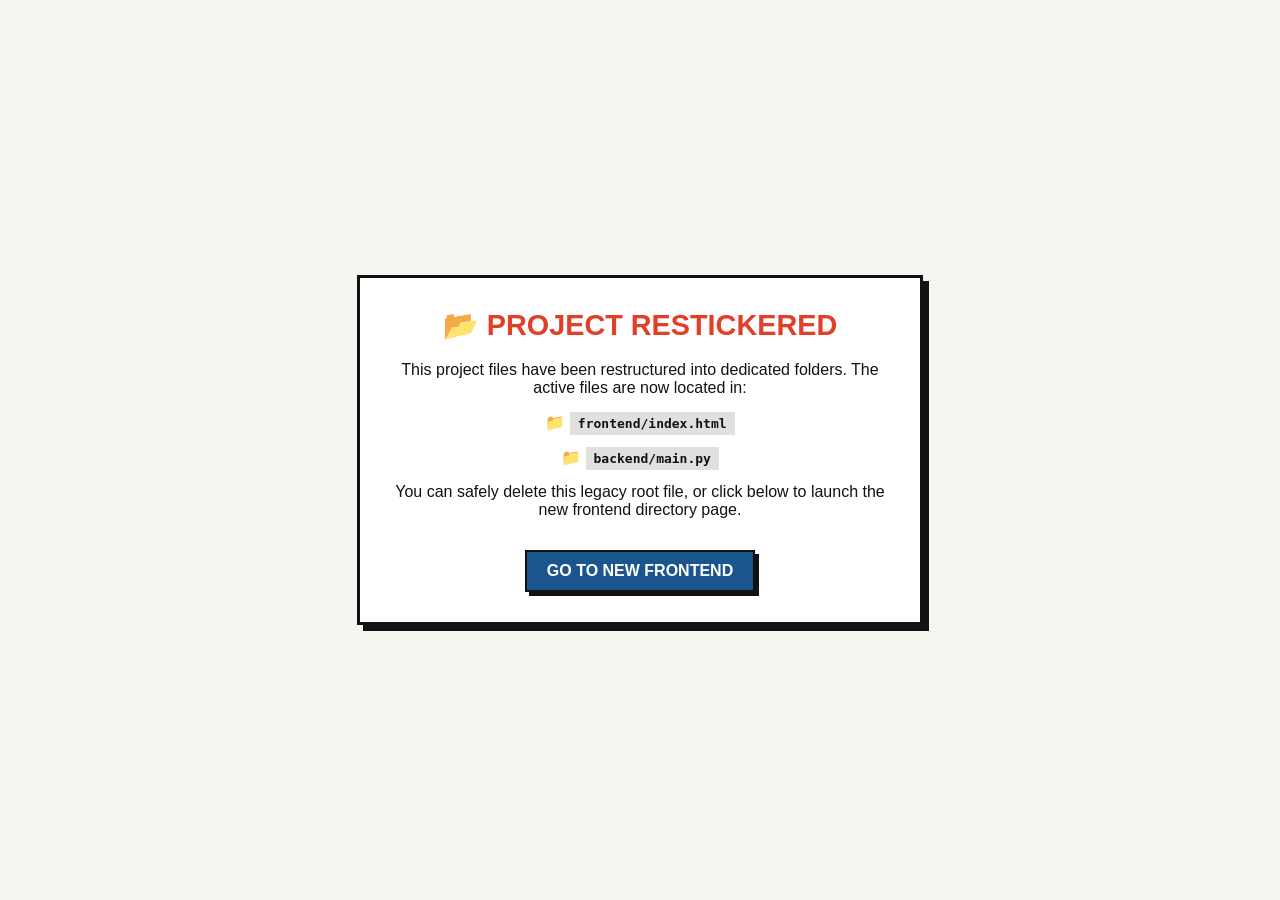
<file: index.html>
<!DOCTYPE html>
<html lang="en">
<head>
  <meta charset="UTF-8">
  <title>Redirect - Project Restructured</title>
  <style>
    body {
      font-family: 'Space Grotesk', sans-serif;
      background: #F7F5F0;
      color: #121212;
      display: flex;
      justify-content: center;
      align-items: center;
      height: 100vh;
      margin: 0;
    }
    .box {
      border: 3px solid #121212;
      background: #FFFFFF;
      padding: 30px;
      box-shadow: 6px 6px 0px #121212;
      max-width: 500px;
      text-align: center;
    }
    h1 {
      margin-top: 0;
      color: #E23E28;
      font-size: 1.8rem;
    }
    code {
      background: #E0E0E0;
      padding: 4px 8px;
      font-weight: bold;
    }
    a {
      display: inline-block;
      margin-top: 15px;
      padding: 10px 20px;
      background: #1A568D;
      color: #FFFFFF;
      text-decoration: none;
      font-weight: bold;
      border: 2px solid #121212;
      box-shadow: 4px 4px 0px #121212;
    }
    a:hover {
      transform: translate(-2px, -2px);
      box-shadow: 6px 6px 0px #121212;
    }
  </style>
</head>
<body>
  <div class="box">
    <h1>📂 PROJECT RESTICKERED</h1>
    <p>This project files have been restructured into dedicated folders. The active files are now located in:</p>
    <p>📁 <code>frontend/index.html</code></p>
    <p>📁 <code>backend/main.py</code></p>
    <p>You can safely delete this legacy root file, or click below to launch the new frontend directory page.</p>
    <a href="frontend/index.html">GO TO NEW FRONTEND</a>
  </div>
</body>
</html>
</file>
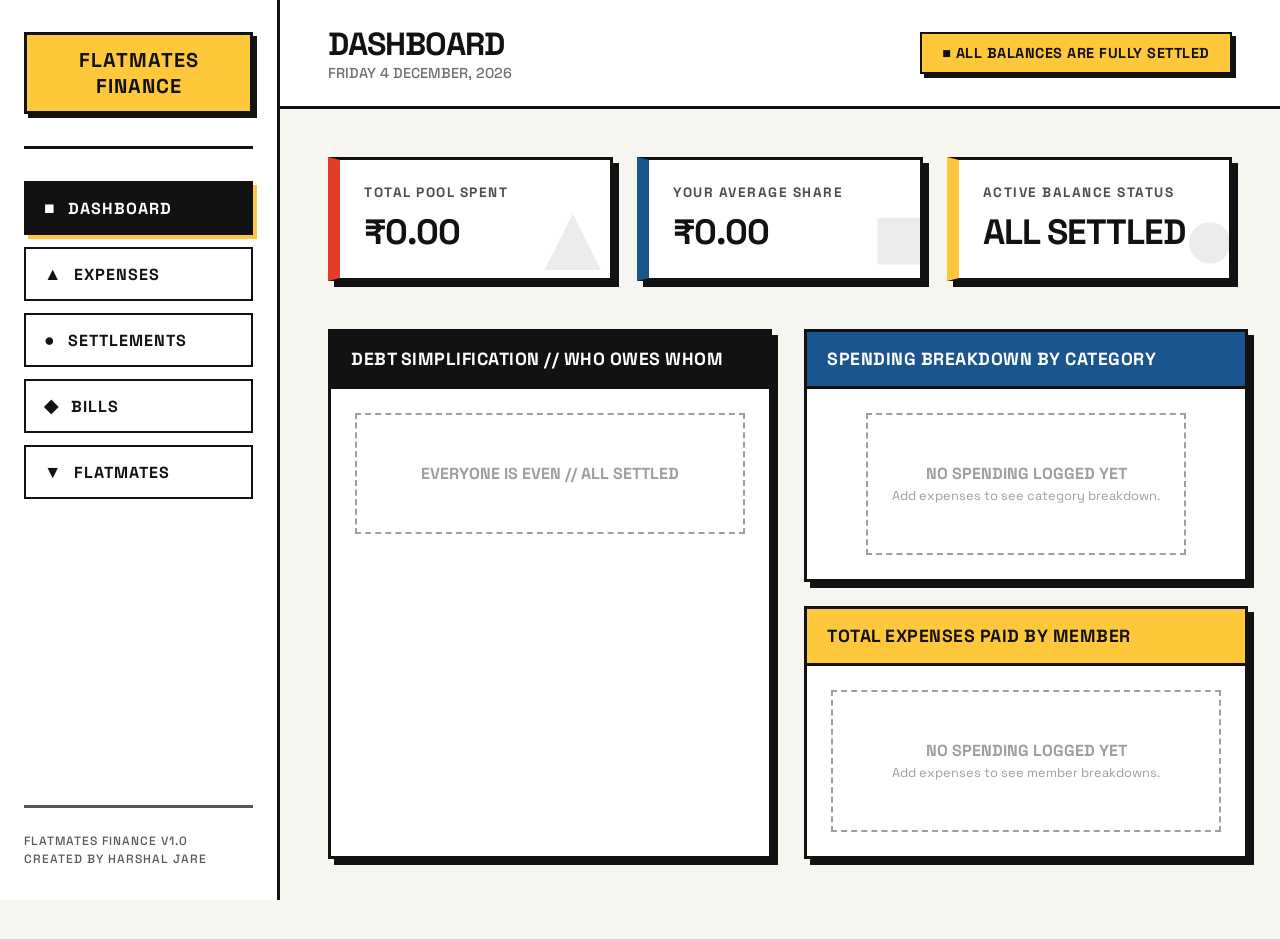
<file: frontend/index.html>
<!DOCTYPE html>
<html lang="en">

<head>
  <meta charset="UTF-8">
  <meta name="viewport" content="width=device-width, initial-scale=1.0">
  <title>FFM | Flatmates Finance Management</title>
  <!-- footer inline SVG Favicon -->
  <link rel="icon"
    href="data:image/svg+xml,<svg xmlns='http://www.w3.org/2000/svg' viewBox='0 0 100 100'><circle cx='50' cy='50' r='40' fill='%23E23E28'/><rect x='25' y='25' width='50' height='50' fill='%231A568D' opacity='0.7'/><polygon points='50,15 90,85 10,85' fill='%23FFC83B' opacity='0.7'/></svg>">
  <!-- footer font - Space Grotesk -->
  <link rel="preconnect" href="https://fonts.googleapis.com">
  <link rel="preconnect" href="https://fonts.gstatic.com" crossorigin>
  <link href="https://fonts.googleapis.com/css2?family=Space+Grotesk:wght@400;500;700&display=swap" rel="stylesheet">
  <link rel="stylesheet" href="style.css">
</head>

<body>

  <!-- App Container -->
  <div class="app-grid">

    <!-- Sidebar Navigation -->
    <aside class="sidebar">
      <div class="sidebar-logo">
        <div class="logo-subtext">FLATMATES FINANCE</div>
      </div>

      <nav class="nav-menu">
        <button class="nav-btn active" data-target="dashboard">
          <span class="nav-icon">■</span> DASHBOARD
        </button>
        <button class="nav-btn" data-target="expenses">
          <span class="nav-icon">▲</span> EXPENSES
        </button>
        <button class="nav-btn" data-target="settlements">
          <span class="nav-icon">●</span> SETTLEMENTS
        </button>
        <button class="nav-btn" data-target="bills">
          <span class="nav-icon">◆</span> BILLS
        </button>
        <button class="nav-btn" data-target="flatmates">
          <span class="nav-icon">▼</span> FLATMATES
        </button>
      </nav>

      <div class="sidebar-footer">
        <p>FLATMATES FINANCE V1.0</p>
        <p>CREATED BY HARSHAL JARE</p>
      </div>
    </aside>

    <!-- Main Content Area -->
    <main class="main-content">

      <!-- Top Header -->
      <header class="main-header">
        <div class="header-info">
          <h2 id="section-title">DASHBOARD</h2>
          <p id="current-date-str"></p>
        </div>
        <div class="header-alert-banner" id="header-alert">
          <!-- Dynamically populated banner with quick stats -->
          <span>Welcome back, flatmates. Keep balances settled!</span>
        </div>
      </header>

      <!-- Content Container -->
      <div class="content-wrapper">

        <!-- ==============================================
             DASHBOARD SECTION
             ============================================== -->
        <section id="dashboard" class="content-section active">
          <!-- Overview Cards Grid -->
          <div class="overview-grid">
            <div class="card card-red">
              <span class="card-deco">▲</span>
              <div class="card-label">TOTAL POOL SPENT</div>
              <div class="card-value" id="dash-total-spent">₹0.00</div>
            </div>
            <div class="card card-blue">
              <span class="card-deco">■</span>
              <div class="card-label">YOUR AVERAGE SHARE</div>
              <div class="card-value" id="dash-avg-share">₹0.00</div>
            </div>
            <div class="card card-yellow">
              <span class="card-deco">●</span>
              <div class="card-label">ACTIVE BALANCE STATUS</div>
              <div class="card-value" id="dash-net-status">ALL SETTLED</div>
            </div>
          </div>

          <!-- Main Dashboard Split Layout -->
          <div class="layout-split">
            <!-- Left Side: Outstanding Debts -->
            <div class="split-col col-6">
              <div class="bauhaus-panel">
                <div class="panel-header bg-black text-white">
                  <h3>DEBT SIMPLIFICATION // WHO OWES WHOM</h3>
                </div>
                <div class="panel-body pad-all" id="debt-simplification-list">
                  <!-- JS will render simplified debts here -->
                </div>
              </div>
            </div>

            <!-- Right Side: Visual Analysis -->
            <div class="split-col col-6">
              <div class="bauhaus-panel margin-bottom">
                <div class="panel-header bg-blue text-white">
                  <h3>SPENDING BREAKDOWN BY CATEGORY</h3>
                </div>
                <div class="panel-body pad-all flex-center" id="category-chart-container">
                  <!-- SVG Category Chart -->
                </div>
              </div>

              <div class="bauhaus-panel">
                <div class="panel-header bg-yellow text-black">
                  <h3>TOTAL EXPENSES PAID BY MEMBER</h3>
                </div>
                <div class="panel-body pad-all" id="member-chart-container">
                  <!-- SVG Member Bar Chart -->
                </div>
              </div>
            </div>
          </div>
        </section>

        <!-- ==============================================
             EXPENSES SECTION
             ============================================== -->
        <section id="expenses" class="content-section">
          <div class="section-actions">
            <button class="btn btn-red btn-large" id="open-add-expense-modal">
              + ADD NEW EXPENSE
            </button>

            <div class="filter-bar">
              <div class="input-group">
                <label>FILTER BY MEMBER</label>
                <select id="expense-filter-member" class="select-bauhaus">
                  <option value="all">ALL MEMBERS</option>
                  <!-- Dynamically populated options -->
                </select>
              </div>
              <div class="input-group">
                <label>FILTER BY CATEGORY</label>
                <select id="expense-filter-category" class="select-bauhaus">
                  <option value="all">ALL CATEGORIES</option>
                  <option value="Groceries">GROCERIES</option>
                  <option value="Security Deposit">SECURITY DEPOSIT</option>
                  <option value="Rent">RENT</option>
                  <option value="Internet">INTERNET</option>
                  <option value="Other">OTHER</option>
                </select>
              </div>
            </div>
          </div>

          <div class="bauhaus-panel">
            <div class="panel-header bg-black text-white">
              <h3>EXPENSE HISTORY LOG</h3>
            </div>
            <div class="panel-body">
              <div class="table-responsive">
                <table class="table-bauhaus">
                  <thead>
                    <tr>
                      <th>DATE</th>
                      <th>DESCRIPTION</th>
                      <th>CATEGORY</th>
                      <th>PAID BY</th>
                      <th>SPLIT AMONG</th>
                      <th>TOTAL AMOUNT</th>
                      <th>ACTIONS</th>
                    </tr>
                  </thead>
                  <tbody id="expense-history-table">
                    <!-- Dynamic rendering of expenses -->
                  </tbody>
                </table>
              </div>
            </div>
          </div>
        </section>

        <!-- ==============================================
             SETTLEMENTS SECTION
             ============================================== -->
        <section id="settlements" class="content-section">
          <div class="section-actions">
            <button class="btn btn-yellow btn-large" id="open-record-settlement-modal">
              ✓ RECORD A PAYMENT
            </button>
          </div>

          <div class="layout-split">
            <!-- Left Side: Unsettled Debt Cards -->
            <div class="split-col col-6">
              <div class="bauhaus-panel">
                <div class="panel-header bg-red text-white">
                  <h3>DIRECT SETTLE RESOLUTION</h3>
                </div>
                <div class="panel-body pad-all" id="settlement-direct-list">
                  <!-- Dynamically generated list of who needs to pay whom with a one-click settle button -->
                </div>
              </div>
            </div>

            <!-- Right Side: Settlement Log -->
            <div class="split-col col-6">
              <div class="bauhaus-panel">
                <div class="panel-header bg-black text-white">
                  <h3>SETTLEMENT LOG HISTORY</h3>
                </div>
                <div class="panel-body">
                  <div class="table-responsive">
                    <table class="table-bauhaus">
                      <thead>
                        <tr>
                          <th>DATE</th>
                          <th>FROM (SENDER)</th>
                          <th>TO (RECEIVER)</th>
                          <th>AMOUNT</th>
                          <th>ACTIONS</th>
                        </tr>
                      </thead>
                      <tbody id="settlement-history-table">
                        <!-- Dynamic settlements -->
                      </tbody>
                    </table>
                  </div>
                </div>
              </div>
            </div>
          </div>
        </section>

        <!-- ==============================================
             BILLS SECTION
             ============================================== -->
        <section id="bills" class="content-section">
          <div class="section-actions">
            <button class="btn btn-blue btn-large" id="open-add-bill-modal">
              + DEFINE HOUSEHOLD BILL
            </button>
          </div>

          <div class="bills-grid" id="bills-list-grid">
            <!-- Dynamic Bills list cards -->
          </div>
        </section>

        <!-- ==============================================
             FLATMATES SECTION
             ============================================== -->
        <section id="flatmates" class="content-section">
          <div class="layout-split">
            <!-- Add Flatmate Card -->
            <div class="split-col col-4">
              <div class="bauhaus-panel">
                <div class="panel-header bg-black text-white">
                  <h3>ADD NEW FLATMATE</h3>
                </div>
                <div class="panel-body pad-all">
                  <form id="add-flatmate-form">
                    <div class="form-group">
                      <label for="flatmate-name-input">FULL NAME</label>
                      <input type="text" id="flatmate-name-input" class="input-bauhaus" placeholder="e.g., Rahul Sharma"
                        required autocomplete="off">
                    </div>
                    <button type="submit" class="btn btn-black btn-block">REGISTER MEMBER</button>
                  </form>
                </div>
              </div>
            </div>

            <!-- Flatmate List -->
            <div class="split-col col-8">
              <div class="bauhaus-panel">
                <div class="panel-header bg-blue text-white">
                  <h3>FLATMATE REGISTER & BALANCE SHEET</h3>
                </div>
                <div class="panel-body pad-all">
                  <div class="flatmates-card-grid" id="flatmates-grid-container">
                    <!-- Dynamic rendering of flatmate profiles -->
                  </div>
                </div>
              </div>
            </div>
          </div>
        </section>

      </div>
    </main>
  </div>

  <!-- ==============================================
       MODALS SYSTEM
       ============================================== -->

  <!-- Backdrops overlay -->
  <div class="modal-backdrop" id="modal-backdrop"></div>

  <!-- 1. Add Expense Modal -->
  <div class="modal-bauhaus" id="add-expense-modal">
    <div class="modal-header bg-red text-white">
      <h2>ADD NEW EXPENSE</h2>
      <button class="modal-close" data-close="add-expense-modal">×</button>
    </div>
    <div class="modal-body">
      <form id="add-expense-form">
        <div class="form-row">
          <div class="form-group col-8">
            <label for="exp-description">DESCRIPTION</label>
            <input type="text" id="exp-description" class="input-bauhaus" placeholder="e.g., Grocery Shopping" required>
          </div>
          <div class="form-group col-4">
            <label for="exp-category">CATEGORY</label>
            <select id="exp-category" class="select-bauhaus" required>
              <option value="Groceries">GROCERIES</option>
              <option value="Security Deposit">SECURITY DEPOSIT</option>
              <option value="Rent">RENT</option>
              <option value="Internet">INTERNET</option>
              <option value="Other">OTHER</option>
            </select>
          </div>
        </div>

        <div class="form-row">
          <div class="form-group col-6">
            <label for="exp-amount">AMOUNT (₹)</label>
            <input type="number" id="exp-amount" min="1" step="any" class="input-bauhaus" placeholder="0.00" required>
          </div>
          <div class="form-group col-6">
            <label for="exp-date">DATE</label>
            <input type="date" id="exp-date" class="input-bauhaus" required>
          </div>
        </div>

        <div class="form-group">
          <label for="exp-paid-by">PAID BY</label>
          <select id="exp-paid-by" class="select-bauhaus" required>
            <!-- Dynamic options -->
          </select>
        </div>

        <div class="form-group">
          <label>SPLIT SETTINGS</label>
          <div class="split-toggle-container">
            <label class="split-radio">
              <input type="radio" name="split-type" value="equal" checked>
              <span>SPLIT EQUALLY</span>
            </label>
            <label class="split-radio">
              <input type="radio" name="split-type" value="custom">
              <span>SELECT MEMBERS</span>
            </label>
          </div>

          <!-- Custom Split Checkboxes container -->
          <div class="custom-split-container hide" id="custom-split-checkboxes">
            <span class="split-instruction">Include members in this split:</span>
            <div class="checkbox-grid" id="split-checkboxes-grid">
              <!-- Dynamically populated checklist -->
            </div>
          </div>
        </div>

        <button type="submit" class="btn btn-red btn-block btn-large margin-top">ADD TO LEDGER</button>
      </form>
    </div>
  </div>

  <!-- 2. Record Settlement Modal -->
  <div class="modal-bauhaus" id="record-settlement-modal">
    <div class="modal-header bg-yellow text-black">
      <h2>RECORD A SETTLEMENT PAYMENT</h2>
      <button class="modal-close" data-close="record-settlement-modal">×</button>
    </div>
    <div class="modal-body">
      <form id="record-settlement-form">
        <div class="form-group">
          <label for="set-sender">FROM (DEBTOR WHO PAID)</label>
          <select id="set-sender" class="select-bauhaus" required>
            <!-- Dynamic options -->
          </select>
        </div>

        <div class="form-group">
          <label for="set-receiver">TO (CREDITOR WHO RECEIVED)</label>
          <select id="set-receiver" class="select-bauhaus" required>
            <!-- Dynamic options -->
          </select>
        </div>

        <div class="form-row">
          <div class="form-group col-6">
            <label for="set-amount">AMOUNT (₹)</label>
            <input type="number" id="set-amount" min="1" step="any" class="input-bauhaus" placeholder="0.00" required>
          </div>
          <div class="form-group col-6">
            <label for="set-date">DATE</label>
            <input type="date" id="set-date" class="input-bauhaus" required>
          </div>
        </div>

        <button type="submit" class="btn btn-yellow btn-block btn-large margin-top">RECORD SETTLEMENT</button>
      </form>
    </div>
  </div>

  <!-- 3. Add Bill Modal -->
  <div class="modal-bauhaus" id="add-bill-modal">
    <div class="modal-header bg-blue text-white">
      <h2>DEFINE HOUSEHOLD BILL</h2>
      <button class="modal-close" data-close="add-bill-modal">×</button>
    </div>
    <div class="modal-body">
      <form id="add-bill-form">
        <div class="form-group">
          <label for="bill-name">BILL NAME / UTILITY</label>
          <input type="text" id="bill-name" class="input-bauhaus" placeholder="e.g., High-speed Internet (July)"
            required>
        </div>

        <div class="form-row">
          <div class="form-group col-6">
            <label for="bill-amount">BILL AMOUNT (₹)</label>
            <input type="number" id="bill-amount" min="1" step="any" class="input-bauhaus" placeholder="0.00" required>
          </div>
          <div class="form-group col-6">
            <label for="bill-due-date">DUE DATE</label>
            <input type="date" id="bill-due-date" class="input-bauhaus" required>
          </div>
        </div>

        <div class="form-group">
          <label>BILL SPLITTERS</label>
          <span class="split-instruction">Who is responsible for paying a share of this bill?</span>
          <div class="checkbox-grid" id="bill-splitters-grid">
            <!-- Dynamically populated checklist of all flatmates -->
          </div>
        </div>

        <button type="submit" class="btn btn-blue btn-block btn-large margin-top">DEFINE BILL</button>
      </form>
    </div>
  </div>

  <!-- 4. Pay Bill Modal (Triggered when marking a bill as paid) -->
  <div class="modal-bauhaus" id="pay-bill-modal">
    <div class="modal-header bg-yellow text-black">
      <h2>MARK BILL AS PAID</h2>
      <button class="modal-close" data-close="pay-bill-modal">×</button>
    </div>
    <div class="modal-body">
      <form id="pay-bill-form">
        <input type="hidden" id="pay-bill-id">
        <p class="bill-summary-text" id="pay-bill-summary">
          You are marking <strong>Internet Bill</strong> (₹1,500.00) as PAID.
        </p>

        <div class="form-group">
          <label for="pay-bill-payer">WHO INITIALLY PAID THIS BILL?</label>
          <select id="pay-bill-payer" class="select-bauhaus" required>
            <!-- Dynamic options -->
          </select>
        </div>

        <div class="form-group">
          <label for="pay-bill-date">DATE PAID</label>
          <input type="date" id="pay-bill-date" class="input-bauhaus" required>
        </div>

        <button type="submit" class="btn btn-yellow btn-block btn-large margin-top">CONFIRM PAYMENT & CREATE
          EXPENSE</button>
      </form>
    </div>
  </div>

  <!-- JavaScript Modules -->
  <script src="js/state.js"></script>
  <script src="js/charts.js"></script>
  <script src="js/app.js"></script>
</body>

</html>
</file>
<file: frontend/style.css>
/* ==========================================================================
   BAUHAUS DESIGN SYSTEM - FAUS FINANCE SYSTEM
   ========================================================================== */

/* Google Fonts Import in HTML */

:root {
  /* Color Palette */
  --bg-sand: #F7F5F0;
  /* Off-white Cream background */
  --bh-black: #121212;
  /* Rich charcoal black */
  --bh-white: #FFFFFF;
  /* Clean white */

  /* Primary Bauhaus Accent Colors */
  --bh-red: #E23E28;
  /* Vermillion red */
  --bh-blue: #1A568D;
  /* Prussian blue */
  --bh-yellow: #FFC83B;
  /* Cadmium yellow */

  /* Border & Shadows */
  --border-width: 3px;
  --border-thin: 2px solid var(--bh-black);
  --border-main: var(--border-width) solid var(--bh-black);
  --shadow-main: 6px 6px 0px var(--bh-black);
  --shadow-hover: 9px 9px 0px var(--bh-black);
  --shadow-active: 2px 2px 0px var(--bh-black);

  /* Transitions */
  --transition-fast: 0.15s cubic-bezier(0.19, 1, 0.22, 1);
}

/* --- Resets --- */
* {
  box-sizing: border-box;
  margin: 0;
  padding: 0;
}

body {
  font-family: 'Space Grotesk', -apple-system, BlinkMacSystemFont, sans-serif;
  background-color: var(--bg-sand);
  color: var(--bh-black);
  min-height: 100vh;
  overflow-x: hidden;
}

button,
input,
select,
textarea {
  font-family: inherit;
  font-size: inherit;
  color: inherit;
}

/* --- Layout Grid --- */
.app-grid {
  display: grid;
  grid-template-columns: 280px 1fr;
  min-height: 100vh;
}

/* --- Sidebar Navigation --- */
.sidebar {
  background-color: var(--bh-white);
  border-right: var(--border-main);
  display: flex;
  flex-direction: column;
  height: 100vh;
  position: sticky;
  top: 0;
  z-index: 100;
  padding: 2rem 1.5rem;
  justify-content: space-between;
}

.sidebar-logo {
  position: relative;
  padding-bottom: 2rem;
  border-bottom: var(--border-main);
}

.logo-subtext {
  font-size: 1.25rem;
  font-weight: 700;
  letter-spacing: 1px;
  color: var(--bh-black);
  text-align: center;
  border: var(--border-main);
  padding: 12px;
  background-color: var(--bh-yellow);
  box-shadow: 4px 4px 0px var(--bh-black);
}

.nav-menu {
  display: flex;
  flex-direction: column;
  gap: 12px;
  margin-top: 2rem;
  flex-grow: 1;
}

.nav-btn {
  background: var(--bh-white);
  border: var(--border-thin);
  padding: 14px 18px;
  font-weight: 700;
  text-align: left;
  cursor: pointer;
  display: flex;
  align-items: center;
  gap: 12px;
  letter-spacing: 1px;
  transition: var(--transition-fast);
}

.nav-icon {
  font-size: 1.1rem;
}

.nav-btn:hover {
  background-color: var(--bh-black);
  color: var(--bh-white);
  transform: translate(-2px, -2px);
  box-shadow: 4px 4px 0px var(--bh-red);
}

.nav-btn.active {
  background-color: var(--bh-black);
  color: var(--bh-white);
  border-color: var(--bh-black);
  box-shadow: 4px 4px 0px var(--bh-yellow);
}

.sidebar-footer {
  font-size: 0.75rem;
  font-weight: 500;
  letter-spacing: 1px;
  line-height: 1.5;
  border-top: var(--border-main);
  padding-top: 1.5rem;
  opacity: 0.7;
}

/* --- Main Content --- */
.main-content {
  display: flex;
  flex-direction: column;
  min-height: 100vh;
}

.main-header {
  background-color: var(--bh-white);
  border-bottom: var(--border-main);
  padding: 1.5rem 3rem;
  display: flex;
  align-items: center;
  justify-content: space-between;
  position: sticky;
  top: 0;
  z-index: 90;
}

#section-title {
  font-size: 2rem;
  font-weight: 700;
  letter-spacing: -1px;
  text-transform: uppercase;
}

#current-date-str {
  font-size: 0.9rem;
  font-weight: 500;
  opacity: 0.6;
}

/* Alert Notification Banner */
.header-alert-banner {
  background-color: var(--bh-yellow);
  border: var(--border-thin);
  padding: 10px 20px;
  font-weight: 700;
  font-size: 0.9rem;
  letter-spacing: 0.5px;
  box-shadow: 4px 4px 0px var(--bh-black);
  max-width: 500px;
  text-transform: uppercase;
}

.content-wrapper {
  padding: 3rem;
  flex-grow: 1;
}

/* --- Content Sections --- */
.content-section {
  display: none;
  animation: fadeIn 0.25s ease-out;
}

.content-section.active {
  display: block;
}

@keyframes fadeIn {
  from {
    opacity: 0;
    transform: translateY(10px);
  }

  to {
    opacity: 1;
    transform: translateY(0);
  }
}

/* --- Overview Cards --- */
.overview-grid {
  display: grid;
  grid-template-columns: repeat(auto-fit, minmax(280px, 1fr));
  gap: 24px;
  margin-bottom: 3rem;
}

.card {
  background-color: var(--bh-white);
  border: var(--border-main);
  padding: 24px;
  position: relative;
  box-shadow: var(--shadow-main);
  transition: var(--transition-fast);
  overflow: hidden;
}

.card:hover {
  transform: translate(-3px, -3px);
  box-shadow: var(--shadow-hover);
}

.card-deco {
  position: absolute;
  right: -10px;
  bottom: -20px;
  font-size: 6rem;
  font-weight: 700;
  opacity: 0.08;
  pointer-events: none;
}

.card-label {
  font-size: 0.85rem;
  font-weight: 700;
  letter-spacing: 1.5px;
  opacity: 0.75;
  margin-bottom: 8px;
}

.card-value {
  font-size: 2.2rem;
  font-weight: 700;
  letter-spacing: -1px;
}

/* Color Coding Cards */
.card-red {
  border-left: 12px solid var(--bh-red);
}

.card-blue {
  border-left: 12px solid var(--bh-blue);
}

.card-yellow {
  border-left: 12px solid var(--bh-yellow);
}

/* --- Split Layouts --- */
.layout-split {
  display: flex;
  gap: 32px;
  margin-bottom: 2rem;
}

.split-col {
  display: flex;
  flex-direction: column;
}

.col-4 {
  flex: 0 0 calc(33.333% - 21.33px);
}

.col-6 {
  flex: 0 0 calc(50% - 16px);
}

.col-8 {
  flex: 0 0 calc(66.666% - 10.66px);
}

@media (max-width: 1024px) {
  .layout-split {
    flex-direction: column;
  }

  .col-4,
  .col-6,
  .col-8 {
    flex: 0 0 100%;
  }
}

/* --- Bauhaus Panels --- */
.bauhaus-panel {
  background-color: var(--bh-white);
  border: var(--border-main);
  box-shadow: var(--shadow-main);
  display: flex;
  flex-direction: column;
  height: 100%;
}

.panel-header {
  border-bottom: var(--border-main);
  padding: 16px 20px;
  display: flex;
  justify-content: space-between;
  align-items: center;
}

.panel-header h3 {
  font-size: 1.1rem;
  font-weight: 700;
  letter-spacing: 0.5px;
  text-transform: uppercase;
}

.bg-black {
  background-color: var(--bh-black);
}

.bg-red {
  background-color: var(--bh-red);
}

.bg-blue {
  background-color: var(--bh-blue);
}

.bg-yellow {
  background-color: var(--bh-yellow);
}

.text-white {
  color: var(--bh-white);
}

.text-black {
  color: var(--bh-black);
}

.panel-body {
  flex-grow: 1;
  background-color: var(--bh-white);
}

.pad-all {
  padding: 24px;
}

.margin-bottom {
  margin-bottom: 24px;
}

.margin-top {
  margin-top: 1.5rem;
}

.flex-center {
  display: flex;
  justify-content: center;
  align-items: center;
}

/* --- Buttons --- */
.btn {
  display: inline-flex;
  align-items: center;
  justify-content: center;
  font-weight: 700;
  border: var(--border-main);
  padding: 12px 24px;
  cursor: pointer;
  letter-spacing: 1px;
  background-color: var(--bh-white);
  box-shadow: var(--shadow-main);
  transition: var(--transition-fast);
  text-transform: uppercase;
}

.btn:hover {
  transform: translate(-3px, -3px);
  box-shadow: var(--shadow-hover);
}

.btn:active {
  transform: translate(3px, 3px);
  box-shadow: var(--shadow-active);
}

.btn-black {
  background-color: var(--bh-black);
  color: var(--bh-white);
}

.btn-red {
  background-color: var(--bh-red);
  color: var(--bh-white);
}

.btn-blue {
  background-color: var(--bh-blue);
  color: var(--bh-white);
}

.btn-yellow {
  background-color: var(--bh-yellow);
  color: var(--bh-black);
}

.btn-block {
  display: flex;
  width: 100%;
}

.btn-large {
  padding: 18px 36px;
  font-size: 1.1rem;
}

.btn-small {
  padding: 6px 12px;
  font-size: 0.8rem;
  box-shadow: 3px 3px 0px var(--bh-black);
}

.btn-small:hover {
  transform: translate(-1.5px, -1.5px);
  box-shadow: 4.5px 4.5px 0px var(--bh-black);
}

.btn-small:active {
  transform: translate(1.5px, 1.5px);
  box-shadow: 1px 1px 0px var(--bh-black);
}

.btn:disabled {
  background-color: #E0E0E0 !important;
  color: #9E9E9E !important;
  border-color: #9E9E9E !important;
  box-shadow: none !important;
  transform: none !important;
  cursor: not-allowed;
}

/* --- Forms & Inputs --- */
.form-group {
  margin-bottom: 20px;
}

.form-row {
  display: flex;
  gap: 16px;
}

.col-4 {
  flex: 0 0 calc(33.33% - 10.66px);
}

.col-6 {
  flex: 0 0 calc(50% - 8px);
}

.col-8 {
  flex: 0 0 calc(66.66% - 5.33px);
}

label {
  display: block;
  font-weight: 700;
  font-size: 0.85rem;
  letter-spacing: 1px;
  margin-bottom: 8px;
  text-transform: uppercase;
}

.input-bauhaus,
.select-bauhaus {
  width: 100%;
  padding: 12px 16px;
  border: var(--border-main);
  background-color: var(--bg-sand);
  font-weight: 500;
  outline: none;
  transition: var(--transition-fast);
}

.input-bauhaus:focus,
.select-bauhaus:focus {
  background-color: var(--bh-white);
  box-shadow: 4px 4px 0px var(--bh-black);
}

.select-bauhaus {
  appearance: none;
  background-image: url("data:image/svg+xml;charset=UTF-8,%3Csvg xmlns='http://www.w3.org/2000/svg' width='24' height='24' viewBox='0 0 24 24' fill='none' stroke='%23121212' stroke-width='3' stroke-linecap='round' stroke-linejoin='round'%3E%3Cpolyline points='6 9 12 15 18 9'%3E%3C/polyline%3E%3C/svg%3E");
  background-repeat: no-repeat;
  background-position: right 12px center;
  background-size: 16px;
  padding-right: 40px;
  cursor: pointer;
}

/* --- Section Layout: Actions and Filters --- */
.section-actions {
  display: flex;
  justify-content: space-between;
  align-items: center;
  margin-bottom: 2rem;
  flex-wrap: wrap;
  gap: 16px;
}

.filter-bar {
  display: flex;
  gap: 16px;
}

.filter-bar .form-group {
  margin-bottom: 0;
}

.filter-bar .input-group {
  display: flex;
  align-items: center;
  gap: 10px;
}

.filter-bar label {
  margin-bottom: 0;
  white-space: nowrap;
}

.filter-bar select {
  min-width: 180px;
}

/* --- Tables --- */
.table-responsive {
  width: 100%;
  overflow-x: auto;
}

.table-bauhaus {
  width: 100%;
  border-collapse: collapse;
  text-align: left;
}

.table-bauhaus th {
  background-color: var(--bh-black);
  color: var(--bh-white);
  padding: 16px 20px;
  font-weight: 700;
  letter-spacing: 1px;
  text-transform: uppercase;
  border: var(--border-thin);
}

.table-bauhaus td {
  padding: 16px 20px;
  border-bottom: var(--border-thin);
  font-weight: 500;
  background-color: var(--bh-white);
}

.table-bauhaus tr:last-child td {
  border-bottom: none;
}

.table-bauhaus tr:hover td {
  background-color: var(--bg-sand);
}

/* --- Badges --- */
.badge {
  display: inline-block;
  padding: 6px 12px;
  font-weight: 700;
  font-size: 0.75rem;
  border: var(--border-thin);
  text-transform: uppercase;
  letter-spacing: 0.5px;
}

.badge-red {
  background-color: var(--bh-red);
  color: var(--bh-white);
}

.badge-blue {
  background-color: var(--bh-blue);
  color: var(--bh-white);
}

.badge-yellow {
  background-color: var(--bh-yellow);
  color: var(--bh-black);
}

.badge-black {
  background-color: var(--bh-black);
  color: var(--bh-white);
}

.badge-sand {
  background-color: var(--bg-sand);
  color: var(--bh-black);
}

/* --- Debt Simplification UI --- */
.debt-item {
  display: flex;
  align-items: center;
  justify-content: space-between;
  padding: 16px;
  border: var(--border-thin);
  margin-bottom: 12px;
  background-color: var(--bh-white);
  box-shadow: 4px 4px 0px var(--bh-black);
}

.debt-item:last-child {
  margin-bottom: 0;
}

.debt-details {
  display: flex;
  align-items: center;
  gap: 12px;
}

.debt-avatar {
  width: 36px;
  height: 36px;
  border-radius: 50%;
  border: var(--border-thin);
  display: flex;
  align-items: center;
  justify-content: center;
  font-weight: 700;
  font-size: 0.9rem;
}

.debt-text {
  font-weight: 500;
  font-size: 1rem;
}

.debt-amount {
  font-weight: 700;
  font-size: 1.1rem;
  color: var(--bh-red);
}

.debt-settle-btn {
  margin-left: 12px;
}

/* Empty State Styling */
.empty-state {
  text-align: center;
  padding: 3rem 1.5rem;
  font-weight: 700;
  color: #9E9E9E;
  border: 2px dashed #9E9E9E;
}

/* --- Bills Grid --- */
.bills-grid {
  display: grid;
  grid-template-columns: repeat(auto-fill, minmax(320px, 1fr));
  gap: 24px;
}

.bill-card {
  background-color: var(--bh-white);
  border: var(--border-main);
  box-shadow: var(--shadow-main);
  display: flex;
  flex-direction: column;
  transition: var(--transition-fast);
}

.bill-card:hover {
  transform: translate(-3px, -3px);
  box-shadow: var(--shadow-hover);
}

.bill-header {
  border-bottom: var(--border-main);
  padding: 16px 20px;
  display: flex;
  justify-content: space-between;
  align-items: center;
}

.bill-title {
  font-weight: 700;
  font-size: 1.1rem;
  text-transform: uppercase;
}

.bill-body {
  padding: 20px;
  flex-grow: 1;
  display: flex;
  flex-direction: column;
  justify-content: space-between;
}

.bill-amount-label {
  font-size: 0.8rem;
  font-weight: 700;
  opacity: 0.6;
  letter-spacing: 1px;
}

.bill-amount-val {
  font-size: 2rem;
  font-weight: 700;
  margin-bottom: 12px;
  letter-spacing: -0.5px;
}

.bill-meta-row {
  display: flex;
  justify-content: space-between;
  font-size: 0.85rem;
  font-weight: 500;
  margin-bottom: 8px;
  padding-bottom: 8px;
  border-bottom: 1px solid #E0E0E0;
}

.bill-meta-row span:last-child {
  font-weight: 700;
}

.bill-splitters-list {
  font-size: 0.8rem;
  opacity: 0.7;
  margin-bottom: 20px;
}

/* --- Flatmates Grid --- */
.flatmates-card-grid {
  display: grid;
  grid-template-columns: repeat(auto-fill, minmax(260px, 1fr));
  gap: 20px;
}

.flatmate-card {
  border: var(--border-thin);
  padding: 20px;
  background-color: var(--bh-white);
  box-shadow: 4px 4px 0px var(--bh-black);
  display: flex;
  flex-direction: column;
  align-items: center;
  position: relative;
}

.flatmate-remove-btn {
  position: absolute;
  top: 10px;
  right: 10px;
  background: none;
  border: none;
  font-size: 1.4rem;
  cursor: pointer;
  color: #9E9E9E;
  transition: var(--transition-fast);
}

.flatmate-remove-btn:hover {
  color: var(--bh-red);
}

.flatmate-avatar {
  width: 64px;
  height: 64px;
  border-radius: 50%;
  border: var(--border-main);
  display: flex;
  align-items: center;
  justify-content: center;
  font-size: 1.8rem;
  font-weight: 700;
  margin-bottom: 16px;
  box-shadow: 3px 3px 0px var(--bh-black);
}

.flatmate-name {
  font-weight: 700;
  font-size: 1.1rem;
  margin-bottom: 12px;
  text-align: center;
}

.flatmate-stats {
  width: 100%;
  font-size: 0.85rem;
  border-top: var(--border-thin);
  padding-top: 12px;
}

.stat-row {
  display: flex;
  justify-content: space-between;
  margin-bottom: 6px;
}

.stat-row span:last-child {
  font-weight: 700;
}

.balance-positive {
  color: var(--bh-blue);
}

.balance-negative {
  color: var(--bh-red);
}

.balance-zero {
  color: var(--bh-black);
}

/* --- Modals System --- */
.modal-backdrop {
  position: fixed;
  top: 0;
  left: 0;
  width: 100vw;
  height: 100vh;
  background-color: rgba(18, 18, 18, 0.7);
  z-index: 1000;
  display: none;
  backdrop-filter: blur(4px);
}

.modal-backdrop.show {
  display: block;
}

.modal-bauhaus {
  position: fixed;
  top: 50%;
  left: 50%;
  transform: translate(-50%, -50%) scale(0.9);
  width: 90%;
  max-width: 580px;
  background-color: var(--bh-white);
  border: var(--border-main);
  box-shadow: 12px 12px 0px var(--bh-black);
  z-index: 1001;
  display: none;
  opacity: 0;
  transition: transform 0.25s cubic-bezier(0.19, 1, 0.22, 1), opacity 0.25s ease-out;
}

.modal-bauhaus.show {
  display: block;
  transform: translate(-50%, -50%) scale(1);
  opacity: 1;
}

.modal-header {
  padding: 20px 24px;
  border-bottom: var(--border-main);
  display: flex;
  justify-content: space-between;
  align-items: center;
}

.modal-header h2 {
  font-size: 1.4rem;
  font-weight: 700;
  letter-spacing: 0.5px;
}

.modal-close {
  background: none;
  border: none;
  font-size: 2rem;
  font-weight: 400;
  cursor: pointer;
  line-height: 1;
  color: inherit;
  transition: var(--transition-fast);
}

.modal-close:hover {
  transform: rotate(90deg);
}

.modal-body {
  padding: 24px;
}

.bill-summary-text {
  font-size: 1.1rem;
  margin-bottom: 20px;
  padding: 16px;
  border: var(--border-thin);
  background-color: var(--bg-sand);
}

/* Custom splits display toggling */
.hide {
  display: none !important;
}

.split-toggle-container {
  display: flex;
  gap: 16px;
  margin-bottom: 12px;
}

.split-radio {
  display: flex;
  align-items: center;
  gap: 8px;
  cursor: pointer;
}

.split-radio input {
  accent-color: var(--bh-red);
  width: 18px;
  height: 18px;
  cursor: pointer;
}

.split-radio span {
  font-weight: 700;
  font-size: 0.85rem;
}

.custom-split-container {
  border: var(--border-thin);
  padding: 16px;
  background-color: var(--bg-sand);
  margin-top: 10px;
}

.split-instruction {
  display: block;
  font-size: 0.8rem;
  font-weight: 700;
  margin-bottom: 12px;
  color: var(--bh-black);
}

.checkbox-grid {
  display: grid;
  grid-template-columns: repeat(auto-fill, minmax(130px, 1fr));
  gap: 10px;
}

.checkbox-label {
  display: flex;
  align-items: center;
  gap: 8px;
  cursor: pointer;
  font-size: 0.85rem;
  font-weight: 500;
  text-transform: none;
}

.checkbox-label input {
  accent-color: var(--bh-black);
  width: 18px;
  height: 18px;
}

/* SVG Chart Styles */
.chart-svg {
  width: 100%;
  max-height: 220px;
  display: block;
}

.chart-legend {
  display: flex;
  flex-wrap: wrap;
  gap: 12px;
  margin-top: 12px;
  justify-content: center;
}

.legend-item {
  display: flex;
  align-items: center;
  gap: 6px;
  font-size: 0.8rem;
  font-weight: 700;
  text-transform: uppercase;
}

.legend-color {
  width: 12px;
  height: 12px;
  border: 1px solid var(--bh-black);
}

/* Responsive Overrides */
@media (max-width: 768px) {
  .app-grid {
    grid-template-columns: 1fr;
  }

  .sidebar {
    height: auto;
    position: relative;
    border-right: none;
    border-bottom: var(--border-main);
    padding: 1.5rem;
  }

  .sidebar-logo {
    padding-bottom: 1rem;
    margin-bottom: 1rem;
  }

  .nav-menu {
    flex-direction: row;
    flex-wrap: wrap;
    margin-top: 1rem;
    gap: 8px;
  }

  .nav-btn {
    padding: 10px 14px;
    font-size: 0.85rem;
  }

  .main-header {
    padding: 1.25rem 1.5rem;
    flex-direction: column;
    align-items: flex-start;
    gap: 12px;
  }

  .header-alert-banner {
    max-width: 100%;
  }

  .content-wrapper {
    padding: 1.5rem;
  }

  .section-actions {
    flex-direction: column;
    align-items: stretch;
  }

  .filter-bar {
    flex-direction: column;
    gap: 12px;
  }

  .filter-bar select {
    width: 100%;
  }
}
</file>
